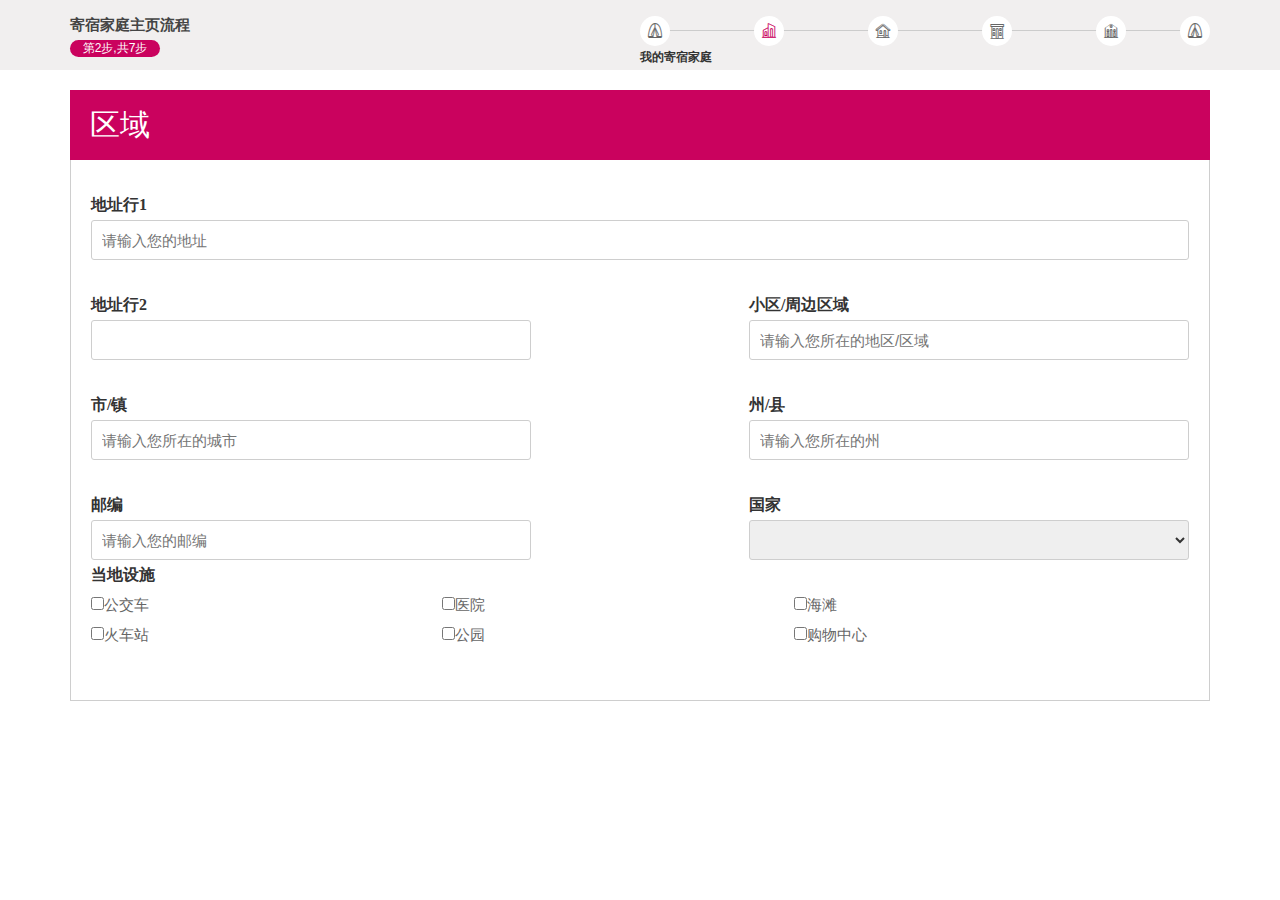
<file: area.html>
<!DOCTYPE html>
<html lang="en-us">
<head>
    <meta http-equiv="X-UA-Compatible" content="IE=Edge">
    <meta charset="UTF-8">
    <meta name="viewport" content="width=device-width, initial-scale=1.0">
    <meta name="description" content="">
    <meta name="author" content="Hasan Alibegic">
    <meta http-equiv="X-UA-Compatible" content="IE=EmulateIE7" />
    <link rel="shortcut icon" href="http://www.edutransfer.com.cn/assets/img/logo_ico.png">
    <title>EduTransfer/寄宿之家（我的寄宿家庭2）</title>
    <link rel="stylesheet" href="./assets/css/bootstrap.min.css">
    <link rel="stylesheet" href="./assets/css/homestay.css">
    <link rel="stylesheet" href="./assets/css/area.css">
    <script src="./assets/js/jquery.min.js"></script>
    <script src="./assets/js/bootstrap.min.js"></script>
</head>
<body>
  <div class="viewport">
    <div class="header">
      <div class="container">
        <div class="hd_l">
          <h4>寄宿家庭主页流程</h4>
          <p class="flow">第2步,共7步</p>
        </div>
        <ul class="icon_lists">
          <li class="li1 ">
            <a><i class="icon iconfont">&#xe687;</i></a>
            <strong>我的寄宿家庭</strong>
          </li>
          <li class="li2 active">
            <a><i class="icon iconfont">&#xe6e0;</i></a>
          </li>
          <li class="li3">
            <a><i class="icon iconfont">&#xe6df;</i></a>
          </li>
          <li class="li4">
            <a><i class="icon iconfont">&#xe6e1;</i></a>
          </li>
          <li class="li5">
            <a><i class="icon iconfont">&#xe6e2;</i></a>
          </li>
          <li class="li6">
            <a><i class="icon iconfont">&#xe687;</i></a>
          </li>
        </ul>
      </div>
    </div>
    <div class="container">
      <p class="hom_tit">区域</p>
      <div class="home_cont">
        <div class="address_put">
          <b class="lock">地址行1</b>
          <input type="text" placeholder="请输入您的地址"/>
        </div>
        <div class="row">
          <div class="col-lg-5 address_put">
            <b>地址行2</b>
            <input type="text"/>
          </div>
          <div class="col-lg-2"></div>
          <div class="col-lg-5 address_put">
            <b>小区/周边区域</b>
            <input type="text" placeholder="请输入您所在的地区/区域" />
          </div>
        </div><!--row-->
        <div class="row">
          <div class="col-lg-5 address_put">
            <b>市/镇</b>
            <input type="text" placeholder="请输入您所在的城市"/>
          </div>
          <div class="col-lg-2"></div>
          <div class="col-lg-5 address_put">
            <b>州/县</b>
            <input type="text" placeholder="请输入您所在的州"/>
          </div>
        </div><!--row-->
        <div class="row">
          <div class="col-lg-5 address_put">
            <b>邮编</b>
            <input type="text" placeholder="请输入您的邮编"/>
          </div>
          <div class="col-lg-2"></div>
          <div class="col-lg-5 address_put">
            <b>国家</b>
            <select name="homeStyle_inps" id="homeStyle_inps" class="homeStyle_inps">
            <option value="请选择"></option>
            </select>
          </div>
        </div><!--row-->
        <div class="facility">
          <b>当地设施</b>
          <ul class="facility_ul clearfix">
            <li>
              <input type="checkbox"/>公交车
            </li>
            <li>
              <input type="checkbox"/>医院
            </li>
            <li>
              <input type="checkbox"/>海滩
            </li>
            <li>
              <input type="checkbox"/>火车站
            </li>
            <li>
              <input type="checkbox"/>公园
            </li>
            <li>
              <input type="checkbox"/>购物中心
            </li>
          </ul>
        </div>
      </div><!-- home_cont -->
    </div>
  </div>
</body>
</html>
</file>
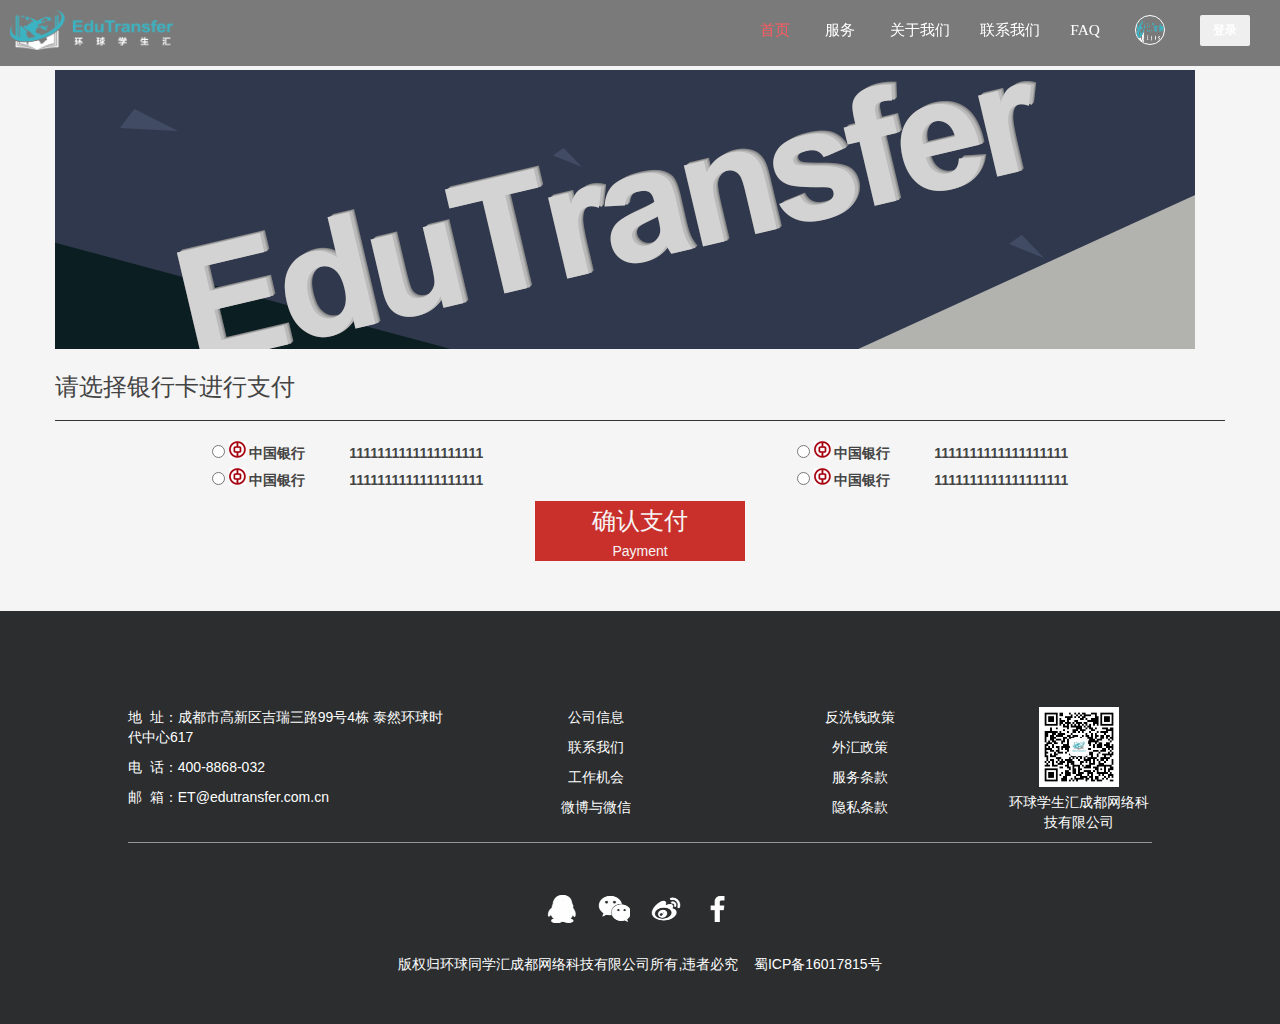
<file: bank_pay.html>
<!doctype html>
<html>
<head>
<meta charset="utf-8">
	<link rel="shortcut icon" href="http://www.edutransfer.com.cn/assets/img/logo_ico.png">
	<title>银行卡支付</title>
	<link rel="stylesheet" href="assets/css/bootstrap.min.css">
    <link rel="stylesheet" href="assets/css/common.css">
  	<link rel="stylesheet" href="assets/css/animate.min.css">
  	<link rel="stylesheet" href="assets/css/font-awesome.min.css">
  	<link rel="stylesheet" href="assets/css/select2.min.css">
  	<link rel="stylesheet" type="text/css" href="assets/css/footer.css">
	<link rel="stylesheet" type="text/css" href="assets/css/job.css">
    <link rel="stylesheet" type="text/css" href="assets/css/pay_info.css">
    <link rel="stylesheet" type="text/css" href="assets/css/bankpay.css">
<style>
</style>
</head>

<body>
<div id="navbar-top">
		<nav class="navbar navbar-default navbar-static affix-top" role="navigation">
    		<a class="logo fl" href="http://edutransfer.com.cn/index.jsp#home">
      			<img src="assets/img/logo.png">
    			<!--   <span>EduTransfer</span> -->
    		</a>
    		<div class="navbar-header">
      			<button type="button" class="navbar-toggle" data-toggle="collapse" data-target=".navbar-collapse">
        			<span class="sr-only">Toggle navigation</span>
        			<span class="icon-bar"></span>
        			<span class="icon-bar"></span>
        			<span class="icon-bar"></span>
      			</button>
    		</div>
<div class="collapse navbar-collapse">
  				<ul class="nav navbar-nav navbar-right">
    				<li class="active">
      					<a href="http://edutransfer.com.cn/index.jsp#home" style="font-family:&#39;Microsoft YaHei&#39;;font-weight:normal;font-size: 1.1em">首页</a>
    				</li>
   					<li class="dropmenu">
      			<a href="http://edutransfer.com.cn/index.jsp#services" style="font-family:&#39;Microsoft YaHei&#39;;font-weight:normal;font-size: 1.1em">服务</a>
      			<div class="dropitem-land">
      			<!-- 登陆后我的服务 -->
        			<a href="">
          				<div>我的服务</div>
        			</a>
      			</div>
      			<!-- 未登录时服务菜单栏 -->
      			<div class="dropitem">
        			<a href="./abroad_serve.html">
          				<div>留学汇</div>
        			</a>
        			<a href="./school_consult.html">
          				<div>学校咨询</div>
        			</a>
        			<a href="./help_serve.html">
          				<div>援助中心</div>
        			</a>
        			<a href="./one_to_one.html">
          				<div>寄宿家庭</div>
        			</a>
        			<a href="./globe_life.html">
          				<div>环球生活式服务</div>
        			</a>
        			<a href="./home_to_school.html">
          				<div>EduCare</div>
        			</a>
      			</div>
    			</li>
    		<li>
      			<a href="http://edutransfer.com.cn/index.jsp#clients" style="font-family: &#39;Microsoft YaHei&#39;;font-weight:normal;font-size: 1.1em">关于我们</a>
    		</li>
    		<li>
      			<a href="http://edutransfer.com.cn/index.jsp#contact" style="font-family: &#39;Microsoft YaHei&#39;;font-weight:normal;font-size: 1.1em">联系我们</a>
    		</li>
    		<li>
      			<a href="http://edutransfer.com.cn/index.jsp#footer" style="font-family: &#39;Microsoft YaHei&#39;;font-weight:normal;font-size: 1.1em">FAQ</a>
    		</li>
    		<li>
      			<div class="dropmenu user-dropmenu">
        			<!-- 登录后显示头像及下拉菜单 -->
       			 	<div class="land-user">
          				<img src="./assets/img/logo.png" class="user-photo">
        			</div>
        			<div class="dropitem-land">
          				<a href="">
            				<div>
             				 	个人资料
            				</div>
         				 </a>
          				<a href="">
            				<div>
             					学生信息
            				</div>
          				</a>
          				<a href="">
            				<div>
              					学费支付
            				</div>
          				</a>
          				<a href="">
            				<div>
              					开通服务
            				</div>
          				</a>
          				<a href="">
            				<div>
              					支付记录
            				</div>
          				</a>
          				<a href="">
            				<div>
              					退出
            				</div>
          				</a>
        			</div>

      			</div>
    		</li>  
    		<li>
      			<button class="btn login_btn" id="landBtn" style="margin-top: 10px">登录</button>
    		</li>
  				</ul>
    		</div>
	</nav>
</div>
<div class="flow">
	<div class="flow_center bankphoto">
	</div>
</div>

<div class="myself_news01 myself_padding01">
	  <h3>请选择银行卡进行支付</h3>
      <div class="line01"></div>
    <form>
      <label class="col-mx-6 col-sm-6">
      <input type="radio" name="card">
      <span class="cardinfo">
        <i class="bankicon"></i>
        <span class="bank">中国银行</span>
        <span class="cardnum">1111111111111111111</span>
      </span>    
    </label>
        <label class="col-mx-6 col-sm-6">
      <input type="radio" name="card">
      <span class="cardinfo">
        <i class="bankicon"></i>
        <span class="bank">中国银行</span>
        <span class="cardnum">1111111111111111111</span>
      </span>    
    </label>
        <label class="col-mx-6 col-sm-6">
      <input type="radio" name="card">
      <span class="cardinfo">
        <i class="bankicon"></i>
        <span class="bank">中国银行</span>
        <span class="cardnum">1111111111111111111</span>
      </span>    
    </label>
        <label class="col-mx-6 col-sm-6">
      <input type="radio" name="card">
      <span class="cardinfo">
        <i class="bankicon"></i>
        <span class="bank">中国银行</span>
        <span class="cardnum">1111111111111111111</span>
      </span>    
    </label>
    </form>
    
   	
</div>
<a href="#">
    <div class="order_box01" >
        <p class="order01">确认支付</p>
        <p class="order_sub01">Payment</p>
    </div>		
</a>
<footer>
		<div class="container">
			<div class="row">
				<div class="col-xs-4 col-sm-4 col-md-4 col-lg-4">
					<p>地&nbsp;&nbsp;址：<a href="">成都市高新区吉瑞三路99号4栋 泰然环球时代中心617</a></p>
        			<p>电&nbsp;&nbsp;话：<a>400-8868-032</a></p>
        			<p>邮&nbsp;&nbsp;箱：<a>ET@edutransfer.com.cn</a></p>
				</div>	
				<div class="col-xs-3 col-sm-3 col-md-3 col-lg-3">
          <p><a href="./companyinfo.html">公司信息</a></p>
          <p><a href="../EduTransfer_环球学生汇.html#contact">联系我们</a></p>
          <p><a href="./job.html">工作机会</a></p>
          <p><a href="">微博与微信</a></p>
        </div>
        <div class="col-xs-3 col-sm-3 col-md-3 col-lg-3">
          <p><a href="./money_policy.html">反洗钱政策</a></p>
          <p><a href="./forex_policy.html">外汇政策</a></p>
          <p><a href="./serve_clause.html">服务条款</a></p>
          <p><a href="./privacy_policy.html">隐私条款</a></p>
        </div>
				<div class="col-xs-2 col-sm-2 col-md-2 col-lg-2">
					<img src="./assets/img/erweima.jpg">
          <p>
            <a href="">环球学生汇成都网络科技有限公司</a>
          </p>
				</div>				
			</div>
			<div class="nav row col-xs-12 col-sm-12 col-md-12 col-lg-12">
				<ul class="clearfix focus">
					<li>
						<a class="qq" href="">
							<i class="qq"></i>
						</a>
					</li>
					<li>
						<a class="wechat" href="">
							<i class="wechat"></i>
						</a>
					</li>
					<li>
						<a  class="wechat" href="">
							<i  class="weibo"></i>
						</a>
					</li>
					<li>
						<a class="fb" href="">
							<i  class="fb"></i>
						</a>
					</li>
				</ul>
				<p>
					 版权归环球同学汇成都网络科技有限公司所有,违者必究   &nbsp;&nbsp; 蜀ICP备16017815号
				</p>
			</div>
		</div>
	</footer>
  <script src="./assets/js/jquery.min.js"></script>
  <script type="text/javascript" src="./assets/js/infodialog.js"></script>
  <script type="text/javascript">
    $(".order_box").click(function(){
      showInfodialog("提示信息","确认进行支付？")
    });
	$('.myself_news').hide();
	$('.order_box').hide();
  </script>
</body>
</html>
</file>
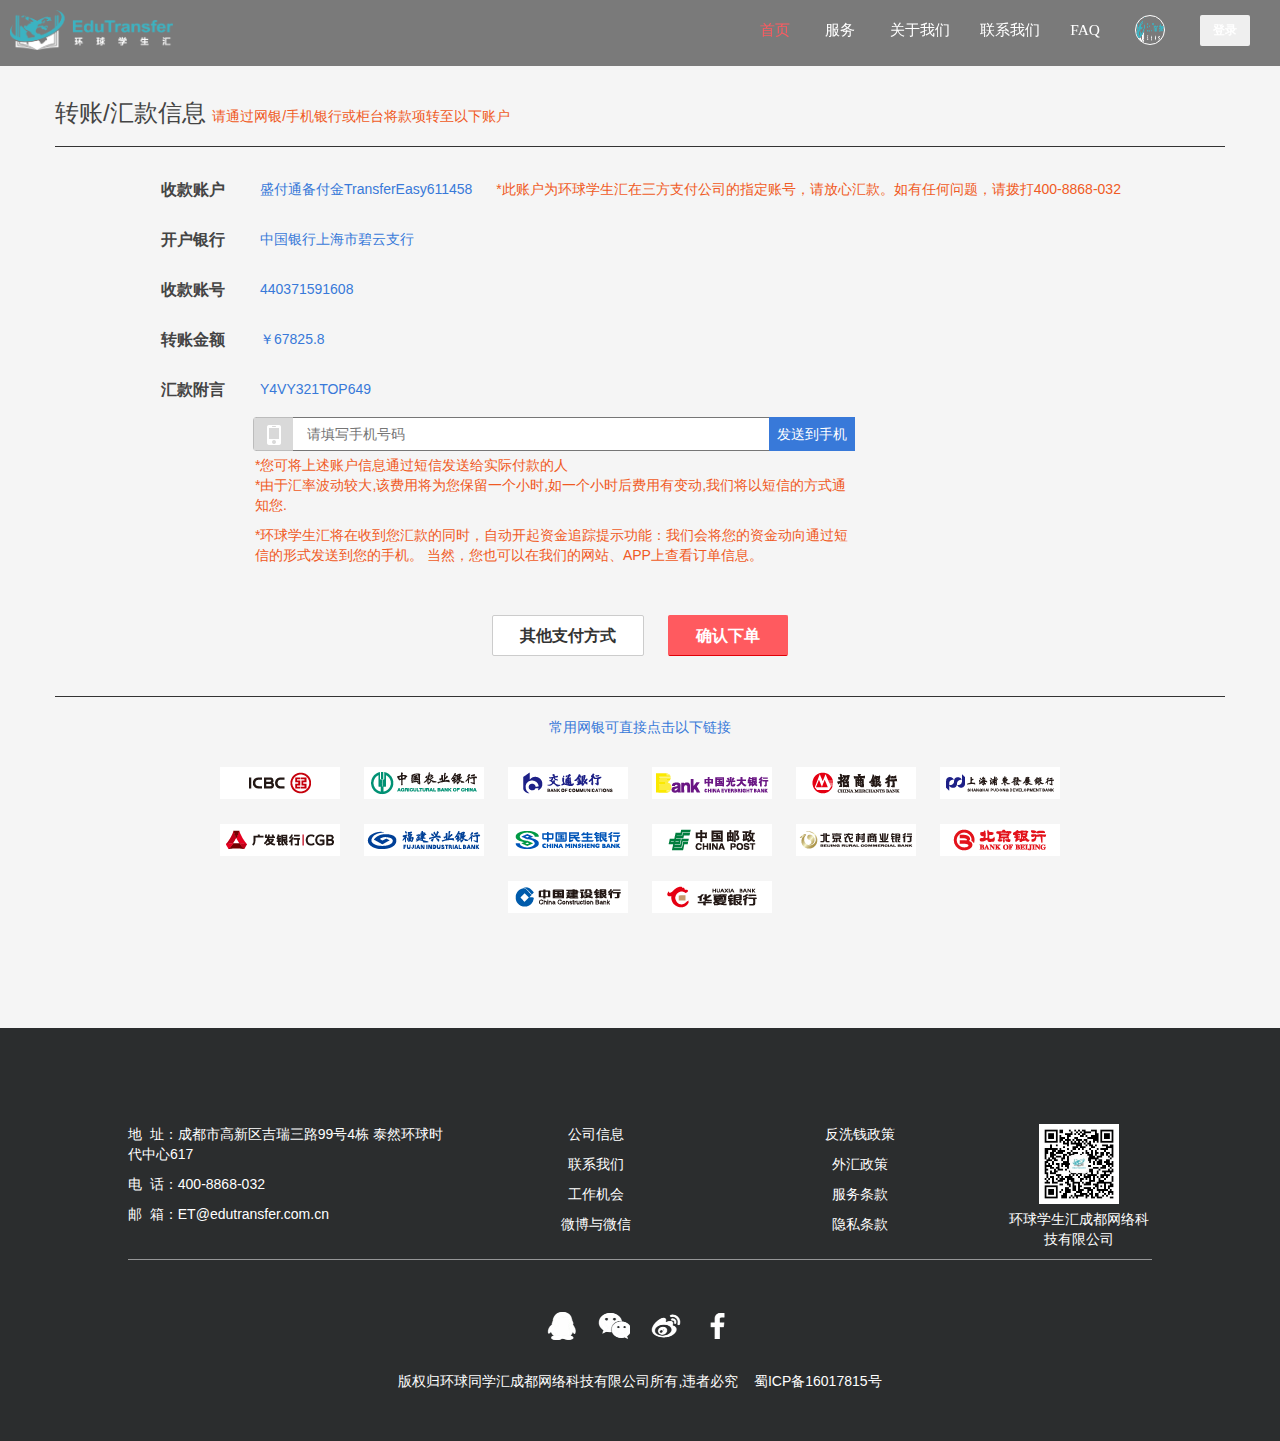
<file: bankpay_info.html>
<!doctype html>
<html>
<head>
<meta charset="utf-8">
	<link rel="shortcut icon" href="http://www.edutransfer.com.cn/assets/img/logo_ico.png">
	<title>银行卡支付信息</title>
	<link rel="stylesheet" href="assets/css/bootstrap.min.css">
    <link rel="stylesheet" href="assets/css/common.css">
  	<link rel="stylesheet" href="assets/css/animate.min.css">
  	<link rel="stylesheet" href="assets/css/font-awesome.min.css">
  	<link rel="stylesheet" href="assets/css/select2.min.css">
  	<link rel="stylesheet" type="text/css" href="assets/css/footer.css">
	  <link rel="stylesheet" type="text/css" href="assets/css/job.css">
    <link rel="stylesheet" href="assets/css/pay_info.css">
    <link rel="stylesheet" href="assets/css/bankpay.css">

</head>

<body>
<div id="navbar-top">
		<nav class="navbar navbar-default navbar-static affix-top" role="navigation">
    		<a class="logo fl" href="http://edutransfer.com.cn/index.jsp#home">
      			<img src="assets/img/logo.png">
    			<!--   <span>EduTransfer</span> -->
    		</a>
    		<div class="navbar-header">
      			<button type="button" class="navbar-toggle" data-toggle="collapse" data-target=".navbar-collapse">
        			<span class="sr-only">Toggle navigation</span>
        			<span class="icon-bar"></span>
        			<span class="icon-bar"></span>
        			<span class="icon-bar"></span>
      			</button>
    		</div>
<div class="collapse navbar-collapse">
  				<ul class="nav navbar-nav navbar-right">
    				<li class="active">
      					<a href="http://edutransfer.com.cn/index.jsp#home" style="font-family:&#39;Microsoft YaHei&#39;;font-weight:normal;font-size: 1.1em">首页</a>
    				</li>
   					<li class="dropmenu">
      			<a href="http://edutransfer.com.cn/index.jsp#services" style="font-family:&#39;Microsoft YaHei&#39;;font-weight:normal;font-size: 1.1em">服务</a>
      			<div class="dropitem-land">
      			<!-- 登陆后我的服务 -->
        			<a href="">
          				<div>我的服务</div>
        			</a>
      			</div>
      			<!-- 未登录时服务菜单栏 -->
      			<div class="dropitem">
        			<a href="./abroad_serve.html">
          				<div>留学汇</div>
        			</a>
        			<a href="./school_consult.html">
          				<div>学校咨询</div>
        			</a>
        			<a href="./help_serve.html">
          				<div>援助中心</div>
        			</a>
        			<a href="./one_to_one.html">
          				<div>寄宿家庭</div>
        			</a>
        			<a href="./globe_life.html">
          				<div>环球生活式服务</div>
        			</a>
        			<a href="./home_to_school.html">
          				<div>EduCare</div>
        			</a>
      			</div>
    			</li>
    		<li>
      			<a href="http://edutransfer.com.cn/index.jsp#clients" style="font-family: &#39;Microsoft YaHei&#39;;font-weight:normal;font-size: 1.1em">关于我们</a>
    		</li>
    		<li>
      			<a href="http://edutransfer.com.cn/index.jsp#contact" style="font-family: &#39;Microsoft YaHei&#39;;font-weight:normal;font-size: 1.1em">联系我们</a>
    		</li>
    		<li>
      			<a href="http://edutransfer.com.cn/index.jsp#footer" style="font-family: &#39;Microsoft YaHei&#39;;font-weight:normal;font-size: 1.1em">FAQ</a>
    		</li>
    		<li>
      			<div class="dropmenu user-dropmenu">
        			<!-- 登录后显示头像及下拉菜单 -->
       			 	<div class="land-user">
          				<img src="./assets/img/logo.png" class="user-photo">
        			</div>
        			<div class="dropitem-land">
          				<a href="">
            				<div>
             				 	个人资料
            				</div>
         				 </a>
          				<a href="">
            				<div>
             					学生信息
            				</div>
          				</a>
          				<a href="">
            				<div>
              					学费支付
            				</div>
          				</a>
          				<a href="">
            				<div>
              					开通服务
            				</div>
          				</a>
          				<a href="">
            				<div>
              					支付记录
            				</div>
          				</a>
          				<a href="">
            				<div>
              					退出
            				</div>
          				</a>
        			</div>

      			</div>
    		</li>  
    		<li>
      			<button class="btn login_btn" id="landBtn" style="margin-top: 10px">登录</button>
    		</li>
  				</ul>
    		</div>
	</nav>
</div>
<div class="myself_news myself_padding01">
	<h3>转账/汇款信息 <span class="ps">请通过网银/手机银行或柜台将款项转至以下账户</span></h3>
    <div class="line01"></div>
  <form class="form-horizontal" role="form">
   <div class="form-group ">
      <label  class="col-sm-2 control-label theme">收款账户</label>
      <div class="info " >
		  盛付通备付金TransferEasy611458
      <span class="ps ps_safe">*此账户为环球学生汇在三方支付公司的指定账号，请放心汇款。如有任何问题，请拨打400-8868-032</span> 
      </div>
   </div>
   <div class="form-group ">
      <label  class="col-sm-2 control-label theme">开户银行</label>
      <div class="info " >
		  中国银行上海市碧云支行
	  </div>
   </div>
   <div class="form-group ">
      <label  class="col-sm-2 control-label theme">收款账号</label>
      <div class="info " >
		  440371591608
      </div>
   </div>
   <div class="form-group ">
      <label  class="col-sm-2 control-label theme">转账金额</label>
      <div class="info " >
      ￥67825.8
      </div>
   </div>
   <div class="form-group ">
      <label  class="col-sm-2 control-label theme">汇款附言</label>
      <div class="info " >
		  Y4VY321TOP649
      </div>
   </div>
   <!--<div class="form-group ">-->
      <!--<label  class="col-sm-2 control-label theme">有效期至</label>-->
      <!--<div class="info " >-->
        <!--2016-10-17（过期请重新查看金额）-->
      <!--</div>-->
   <!--</div>-->
   <div class="numwrap">
     <i></i>
     <input type="text" placeholder="请填写手机号码" id="num">
     <button class='pbtn'>发送到手机</button>
     <span class="ps">*您可将上述账户信息通过短信发送给实际付款的人</span>
     <p>
        <span class="ps">*由于汇率波动较大,该费用将为您保留一个小时,如一个小时后费用有变动,我们将以短信的方式通知您.</span> 
     </p>
     <span class="ps ">*环球学生汇将在收到您汇款的同时，自动开起资金追踪提示功能：我们会将您的资金动向通过短信的形式发送到您的手机。 当然，您也可以在我们的网站、APP上查看订单信息。</span>

   </div>
   <button class="btn btn-lg otherpay">其他支付方式</button>
   <button type="submit" class="btn btn-lg">确认下单</button>
   
  </form>
</div>
<div class="frilink">
  常用网银可直接点击以下链接
  <div class="linkwrap">
    <a class="link" href=" https://mybank.icbc.com.cn/icbc/perbank/index.jsp" id="icbc"></a>
    <a class= "link" href=" http://www.abchina.com/cn/wydl/grwydl/" id="wydl"></a>
    <a class= "link" href=" https://pbank.95559.com.cn/personbank/logon.jsp" id="pbank"></a>
    <a class= "link" href=" http://www.cebbank.com/" id="ceb"></a>
    <a class= "link" href=" http://www.cmbchina.com/" id="cmb"></a>
    <a class= "link" href=" https://ebank.spdb.com.cn/per/gb/otplogin.jsp" id="spdb"></a>
    <a class= "link" href=" https://ebanks.cgbchina.com.cn/perbank/" id="cgb"></a>
    <a class= "link" href=" https://personalbank.cib.com.cn/pers/main/login.do" id="cib"></a>
    <a class= "link" href=" https://per.cmbc.com.cn/pweb/static/login.html" id="pweb"></a>
    <a class= "link" href=" https://pbank.psbc.com/pweb/prelogin.do?_locale=zh_CN&BankId=9999" id="cnb"></a>
    <a class= "link" href=" https://ibs.bjrcb.com/per/prelogin.do?_locale=zh_CN" id="ibs"></a>
    <a class= "link" href=" https://ebank.bankofbeijing.com.cn/bccbpb/accountLogon.jsp?language=zh_CN" id="bcc"></a>
    <a class= "link" href=" https://ibsbjstar.ccb.com.cn/app/V5/CN/STY1/login.jsp" id="jh"></a>
    <a class= "link" href=" http://www.hxb.com.cn/home/cn/" id="hxb"></a>
  </div>
    
</div>
<footer>
		<div class="container">
			<div class="row">
				<div class="col-xs-4 col-sm-4 col-md-4 col-lg-4">
					<p>地&nbsp;&nbsp;址：<a href="">成都市高新区吉瑞三路99号4栋 泰然环球时代中心617</a></p>
        			<p>电&nbsp;&nbsp;话：<a>400-8868-032</a></p>
        			<p>邮&nbsp;&nbsp;箱：<a>ET@edutransfer.com.cn</a></p>
				</div>	
				<div class="col-xs-3 col-sm-3 col-md-3 col-lg-3">
          <p><a href="./companyinfo.html">公司信息</a></p>
          <p><a href="../EduTransfer_环球学生汇.html#contact">联系我们</a></p>
          <p><a href="./job.html">工作机会</a></p>
          <p><a href="">微博与微信</a></p>
        </div>
        <div class="col-xs-3 col-sm-3 col-md-3 col-lg-3">
          <p><a href="./money_policy.html">反洗钱政策</a></p>
          <p><a href="./forex_policy.html">外汇政策</a></p>
          <p><a href="./serve_clause.html">服务条款</a></p>
          <p><a href="./privacy_policy.html">隐私条款</a></p>
        </div>
				<div class="col-xs-2 col-sm-2 col-md-2 col-lg-2">
					<img src="./assets/img/erweima.jpg">
          <p>
            <a href="">环球学生汇成都网络科技有限公司</a>
          </p>
				</div>				
			</div>
			<div class="nav row col-xs-12 col-sm-12 col-md-12 col-lg-12">
				<ul class="clearfix focus">
					<li>
						<a class="qq" href="">
							<i class="qq"></i>
						</a>
					</li>
					<li>
						<a class="wechat" href="">
							<i class="wechat"></i>
						</a>
					</li>
					<li>
						<a  class="wechat" href="">
							<i  class="weibo"></i>
						</a>
					</li>
					<li>
						<a class="fb" href="">
							<i  class="fb"></i>
						</a>
					</li>
				</ul>
				<p>
					 版权归环球同学汇成都网络科技有限公司所有,违者必究   &nbsp;&nbsp; 蜀ICP备16017815号
				</p>
			</div>
		</div>
	</footer>
  <script src="./assets/js/jquery.min.js"></script>
  <script type="text/javascript" src="./assets/js/infodialog.js"></script>
  <script type="text/javascript" >
    $(".order_box").click(function(){
      showInfodialog('提示信息','您确认订单信息无误，继续支付？','./hq04.html');
    })
  </script>
</body>
</html>
</file>
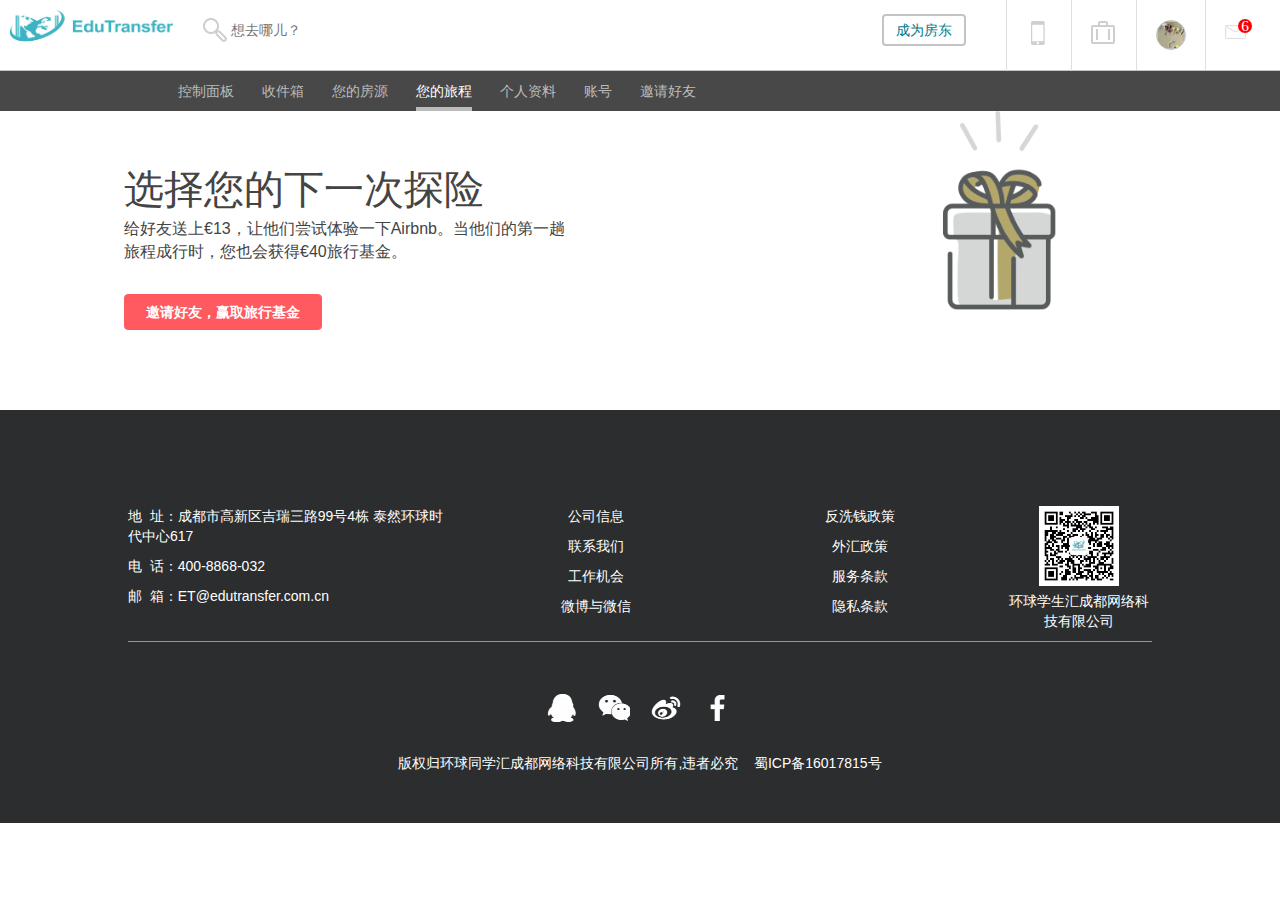
<file: current.html>
<!DOCTYPE html>
<html>
<head>
	<meta charset="utf-8">
	<link rel="shortcut icon" href="http://www.edutransfer.com.cn/assets/img/logo_ico.png">
	<title>您的旅程</title>
   <link rel="stylesheet" href="./assets/css/bootstrap.min.css">
    <link rel="stylesheet" href="./boostrap_datatime/bootstrap-datetimepicker.min.css">
    <link rel="stylesheet" href="./assets/css/common.css">
    <link rel="stylesheet" type="text/css" href="./assets/css/footer.css">
    <link rel="stylesheet" href="flexslider/flexslider.css">
    <link rel="stylesheet" type="text/css" href="./assets/css/homestay_top.css">
    <link rel="stylesheet" type="text/css" href="./assets/css/roomcommon.css">
    <link rel="stylesheet" type="text/css" href="./assets/css/current.css">
    <script src="./assets/js/jquery.min.js"></script>
    <script src="./boostrap_datatime/bootstrap-datetimepicker.min.js"></script>
    <script src="./assets/js/bootstrap.min.js"></script>
    <script type="text/javascript" src='./assets/js/newsinfo.js'></script>
</head>
<body>

	<div id="navbar-top">
    	<nav class="navbar navbar-default navbar-static affix-top" role="navigation">
        	<a class="logo fl" href="http://edutransfer.com.cn/index.jsp#home">
            	<img src="./assets/img/logo.png">
        	</a>
        	<div class="navbar-header">
            	<button type="button" class="navbar-toggle" data-toggle="collapse" data-target=".navbar-collapse">
              	<span class="sr-only">Toggle navigation</span>
              	<span class="icon-bar"></span>
              	<span class="icon-bar"></span>
              	<span class="icon-bar"></span>
            	</button>
        	</div>
        	<div class="collapse navbar-collapse">
          		<ul class="nav navbar-nav navbar-right longin-out">
            		<li >
              			<a>首页</a>
            		</li>
            		<li >
              			<a>帮助</a>
            		</li>
            		<li>
            			<div class="dropmenu user-dropmenu">
              				<button class="btn login_btn" id="loginBtn" style="margin-top: 10px">注册</button>
            			</div>
            		</li>  
            		<li>
             			<button class="btn login_btn" id="landBtn" style="margin-top: 10px">登录</button>
            		</li>
          		</ul>
          		<ul class="fr longin-show navbar-nav">
            		<li>
              			<a href="" class="icon-btn">
                			<i class="icon phone-icon"></i>
                			<span class="hidden">手机端</span>
              			</a>
            		</li>
            		<li>
              			<a href="" class="icon-btn">
                			<i class="icon trips-icon"></i>
                			<span class="hidden">旅程</span>
              			</a>
            		</li>
            		<li>
              <div class="dropmenu user-dropmenu land">
              <!-- 登录后显示头像及下拉菜单 -->
                <div class="land-user">
                  <img class="user-photo">
                </div>
                <div class="dropitem-land">
                <a>
                  <div>
                    用户名
                  </div>
                </a>
                <a >
                  <div>
                    编辑个人资料
                  </div>
                </a>
                <a href="">
                  <div>
                    邀请好友
                  </div>
                </a>
                <a href="">
                  <div>
                    账号设置
                  </div>
                </a>
                <a href="">
                  <div>
                     商务差旅
                  </div>
                </a>
                <a href="">
                  <div>
                    我的指南
                  </div>
                 </a>
                <a href="">
                  <div>
                    退出
                  </div>
                </a>
                </div>
              </div>
            		</li> 
          		</ul>
          		<div>
            		<a href="./home.html">
              			<span class="hoster">成为房东</span>
            		</a>
          		</div>
          		<div class="search-bar">
            		<i class="search-icon"></i>
            		<form>
              			<input type="text" name="location" placeholder="想去哪儿？">
            		</form>
          		</div>
        	</div>
    	</nav>
    	<div class="subnav">
			<div class="page-container">
				<ul class="subnav-list clearfix">
					<li>
						<a href="" class="subnav-item" >控制面板</a>
					</li>
					<li>
						<a href="" class="subnav-item" >收件箱</a>
					</li>
					<li>
						<a href="" class="subnav-item" >您的房源</a>
					</li>
					<li>
						<a href="" class="subnav-item" aria-selected='true'>您的旅程</a>
					</li>
					<li>
						<a href="" class="subnav-item">个人资料</a>
					</li>
					<li>
						<a href="" class="subnav-item">账号</a>
					</li>
					<li>
						<a href="" class="subnav-item">邀请好友</a>
					</li>
				</ul>
			</div>
		</div>
	</div>

	<div class="content">
    <div class="title">
      选择您的下一次探险
    </div>
    <div class="cont">
      给好友送上€13，让他们尝试体验一下Airbnb。当他们的第一趟旅程成行时，您也会获得€40旅行基金。
    </div>
    <div>
      <a class="btn btn-r space-top-5">邀请好友，赢取旅行基金</a>
    </div>
    <div class="pin">
      
    </div>
	</div>
	<footer>
    	<div class="container">
      		<div class="row">
        		<div class="col-xs-4 col-sm-4 col-md-4 col-lg-4">
          			<p>地&nbsp;&nbsp;址：<a href="">成都市高新区吉瑞三路99号4栋 泰然环球时代中心617</a></p>
              		<p>电&nbsp;&nbsp;话：<a>400-8868-032</a></p>
              		<p>邮&nbsp;&nbsp;箱：<a>ET@edutransfer.com.cn</a></p>
        		</div>  
        		<div class="col-xs-3 col-sm-3 col-md-3 col-lg-3">
          			<p><a href="./companyinfo.html">公司信息</a></p>
          			<p><a href="./EduTransfer_环球学生汇.html#contact">联系我们</a></p>
          			<p><a href="./job.html">工作机会</a></p>
          			<p><a href="">微博与微信</a></p>
        		</div>
        		<div class="col-xs-3 col-sm-3 col-md-3 col-lg-3">
          			<p><a href="./money_policy.html">反洗钱政策</a></p>
          			<p><a href="./forex_policy.html">外汇政策</a></p>
          			<p><a href="./serve_clause.html">服务条款</a></p>
          			<p><a href="./privacy_policy.html">隐私条款</a></p>
        		</div>
        		<div class="col-xs-2 col-sm-2 col-md-2 col-lg-2">
          			<img src="./assets/img/erweima.jpg">
          			<p>
            			<a href="">环球学生汇成都网络科技有限公司</a>
          			</p>
        		</div>        
      		</div>
      		<div class="nav row col-xs-12 col-sm-12 col-md-12 col-lg-12">
        		<ul class="clearfix focus">
          			<li>
            			<a class="qq" href="">
              				<i class="qq"></i>
            			</a>
          			</li>
          			<li>
            			<a class="wechat"href="">
              				<i class="wechat"></i>
            			</a>
          			</li>
          			<li>
            			<a  class="wechat" href="">
              				<i  class="weibo"></i>
            			</a>
          			</li>
          			<li>
            			<a class="fb" href="">
              				<i  class="fb"></i>
            			</a>
          			</li>
        		</ul>
        		<p>
           			版权归环球同学汇成都网络科技有限公司所有,违者必究   &nbsp;&nbsp; 蜀ICP备16017815号
        		</p>
      		</div>
    	</div>
	</footer>
</body>
</html>
</file>
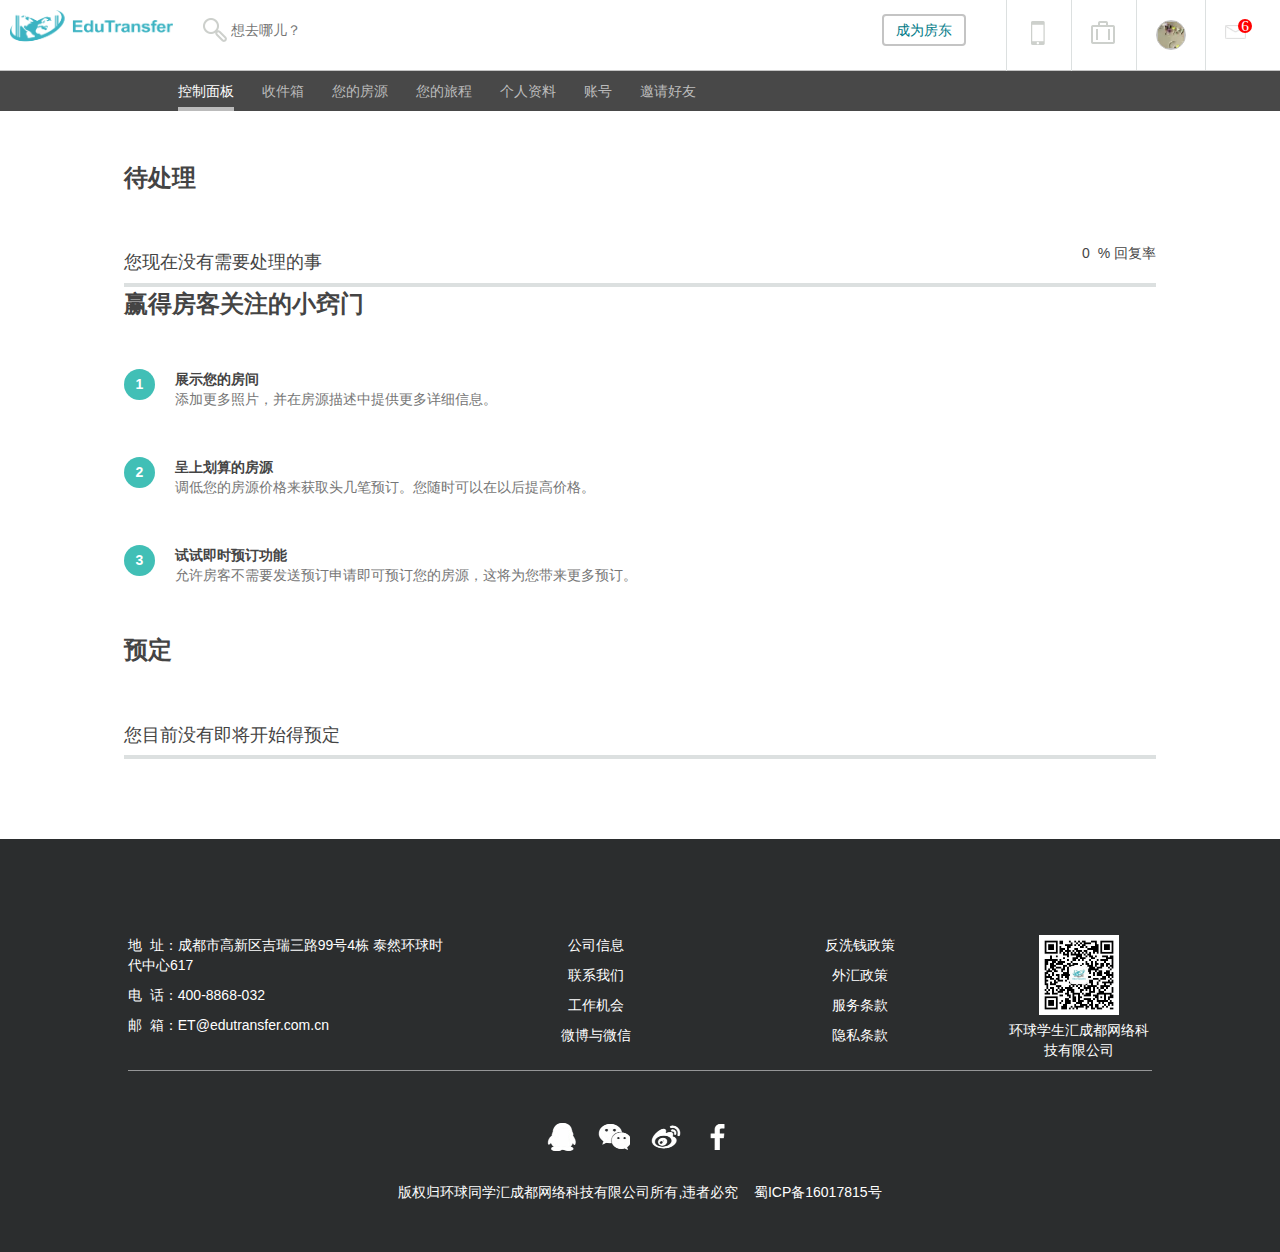
<file: dashboard.html>
<!DOCTYPE html>
<html>
<head>
	<meta charset="utf-8">
	<link rel="shortcut icon" href="http://www.edutransfer.com.cn/assets/img/logo_ico.png">
	<title>控制面板</title>
   <link rel="stylesheet" href="./assets/css/bootstrap.min.css">
    <link rel="stylesheet" href="./boostrap_datatime/bootstrap-datetimepicker.min.css">
    <link rel="stylesheet" href="./assets/css/common.css">
    <link rel="stylesheet" type="text/css" href="./assets/css/footer.css">
    <link rel="stylesheet" href="flexslider/flexslider.css">
    <link rel="stylesheet" type="text/css" href="./assets/css/homestay_top.css">
    <link rel="stylesheet" type="text/css" href="./assets/css/roomcommon.css">
    <link rel="stylesheet" type="text/css" href="./assets/css/dashboard.css">
    <script src="./assets/js/jquery.min.js"></script>
    <script src="./boostrap_datatime/bootstrap-datetimepicker.min.js"></script>
    <script src="./assets/js/bootstrap.min.js"></script>
    <script type="text/javascript" src='./assets/js/newsinfo.js'></script>
</head>
<body>

	<div id="navbar-top">
    	<nav class="navbar navbar-default navbar-static affix-top" role="navigation">
        	<a class="logo fl" href="http://edutransfer.com.cn/index.jsp#home">
            	<img src="./assets/img/logo.png">
        	</a>
        	<div class="navbar-header">
            	<button type="button" class="navbar-toggle" data-toggle="collapse" data-target=".navbar-collapse">
              	<span class="sr-only">Toggle navigation</span>
              	<span class="icon-bar"></span>
              	<span class="icon-bar"></span>
              	<span class="icon-bar"></span>
            	</button>
        	</div>
        	<div class="collapse navbar-collapse">
          		<ul class="nav navbar-nav navbar-right longin-out">
            		<li >
              			<a>首页</a>
            		</li>
            		<li >
              			<a>帮助</a>
            		</li>
            		<li>
            			<div class="dropmenu user-dropmenu">
              				<button class="btn login_btn" id="loginBtn" style="margin-top: 10px">注册</button>
            			</div>
            		</li>  
            		<li>
             			<button class="btn login_btn" id="landBtn" style="margin-top: 10px">登录</button>
            		</li>
          		</ul>
          		<ul class="fr longin-show navbar-nav">
            		<li>
              			<a href="" class="icon-btn">
                			<i class="icon phone-icon"></i>
                			<span class="hidden">手机端</span>
              			</a>
            		</li>
            		<li>
              			<a href="" class="icon-btn">
                			<i class="icon trips-icon"></i>
                			<span class="hidden">旅程</span>
              			</a>
            		</li>
            		<li>
              <div class="dropmenu user-dropmenu land">
              <!-- 登录后显示头像及下拉菜单 -->
                <div class="land-user">
                  <img class="user-photo">
                </div>
                <div class="dropitem-land">
                <a>
                  <div>
                    用户名
                  </div>
                </a>
                <a >
                  <div>
                    编辑个人资料
                  </div>
                </a>
                <a href="">
                  <div>
                    邀请好友
                  </div>
                </a>
                <a href="">
                  <div>
                    账号设置
                  </div>
                </a>
                <a href="">
                  <div>
                     商务差旅
                  </div>
                </a>
                <a href="">
                  <div>
                    我的指南
                  </div>
                 </a>
                <a href="">
                  <div>
                    退出
                  </div>
                </a>
                </div>
              </div>
            		</li> 
          		</ul>
          		<div>
            		<a href="./home.html">
              			<span class="hoster">成为房东</span>
            		</a>
          		</div>
          		<div class="search-bar">
            		<i class="search-icon"></i>
            		<form>
              			<input type="text" name="location" placeholder="想去哪儿？">
            		</form>
          		</div>
        	</div>
    	</nav>
    	<div class="subnav">
			<div class="page-container">
				<ul class="subnav-list clearfix">
					<li>
						<a href="" class="subnav-item" aria-selected='true'>控制面板</a>
					</li>
					<li>
						<a href="" class="subnav-item">收件箱</a>
					</li>
					<li>
						<a href="" class="subnav-item">您的房源</a>
					</li>
					<li>
						<a href="" class="subnav-item">您的旅程</a>
					</li>
					<li>
						<a href="" class="subnav-item">个人资料</a>
					</li>
					<li>
						<a href="" class="subnav-item">账号</a>
					</li>
					<li>
						<a href="" class="subnav-item">邀请好友</a>
					</li>
				</ul>
			</div>
		</div>
	</div>

	<div class="content">
		<div>
			<div>
				<div class="module-title space8 strong">待处理</div>
				<div class="clearfix">
					<h4 class="fl">您现在没有需要处理的事</h4>
					<div class="fr">
						<span>
							<span>0</span>
							<span>&nbsp%</span>
							回复率
						</span>
					</div>
				</div>
			</div>
			<div class="date-content">	
			</div>
		</div>
		<div>
			<div class="module-title space8 strong">赢得房客关注的小窍门</div>
      <div class="media space8">
        <div class="counter counter1 fl"></div>
        <div class="media-body">
          <div class="strong">展示您的房间</div>
          <div class="subtitle">添加更多照片，并在房源描述中提供更多详细信息。</div>
        </div>
      </div>
      <div class="media space8">
        <div class="counter counter2 fl"></div>
        <div class="media-body">
          <div class="strong">呈上划算的房源</div>
          <div class="subtitle">调低您的房源价格来获取头几笔预订。您随时可以在以后提高价格。</div>
        </div>
      </div>
      <div class="media space8">
        <div class="counter counter3 fl"></div>
        <div class="media-body">
          <div class="strong">试试即时预订功能</div>
          <div class="subtitle">允许房客不需要发送预订申请即可预订您的房源，这将为您带来更多预订。</div>
        </div>
      </div>
		</div>
    <div>
      <div>
        <div class="module-title space8 strong">预定</div>
        <div class="clearfix">
          <h4 class="fl">您目前没有即将开始得预定</h4>
        </div>
      </div>
      <div class="date-content">  
      </div>
    </div>
	</div>
	<footer>
    	<div class="container">
      		<div class="row">
        		<div class="col-xs-4 col-sm-4 col-md-4 col-lg-4">
          			<p>地&nbsp;&nbsp;址：<a href="">成都市高新区吉瑞三路99号4栋 泰然环球时代中心617</a></p>
              		<p>电&nbsp;&nbsp;话：<a>400-8868-032</a></p>
              		<p>邮&nbsp;&nbsp;箱：<a>ET@edutransfer.com.cn</a></p>
        		</div>  
        		<div class="col-xs-3 col-sm-3 col-md-3 col-lg-3">
          			<p><a href="./companyinfo.html">公司信息</a></p>
          			<p><a href="./EduTransfer_环球学生汇.html#contact">联系我们</a></p>
          			<p><a href="./job.html">工作机会</a></p>
          			<p><a href="">微博与微信</a></p>
        		</div>
        		<div class="col-xs-3 col-sm-3 col-md-3 col-lg-3">
          			<p><a href="./money_policy.html">反洗钱政策</a></p>
          			<p><a href="./forex_policy.html">外汇政策</a></p>
          			<p><a href="./serve_clause.html">服务条款</a></p>
          			<p><a href="./privacy_policy.html">隐私条款</a></p>
        		</div>
        		<div class="col-xs-2 col-sm-2 col-md-2 col-lg-2">
          			<img src="./assets/img/erweima.jpg">
          			<p>
            			<a href="">环球学生汇成都网络科技有限公司</a>
          			</p>
        		</div>        
      		</div>
      		<div class="nav row col-xs-12 col-sm-12 col-md-12 col-lg-12">
        		<ul class="clearfix focus">
          			<li>
            			<a class="qq" href="">
              				<i class="qq"></i>
            			</a>
          			</li>
          			<li>
            			<a class="wechat"href="">
              				<i class="wechat"></i>
            			</a>
          			</li>
          			<li>
            			<a  class="wechat" href="">
              				<i  class="weibo"></i>
            			</a>
          			</li>
          			<li>
            			<a class="fb" href="">
              				<i  class="fb"></i>
            			</a>
          			</li>
        		</ul>
        		<p>
           			版权归环球同学汇成都网络科技有限公司所有,违者必究   &nbsp;&nbsp; 蜀ICP备16017815号
        		</p>
      		</div>
    	</div>
	</footer>
</body>
</html>
</file>
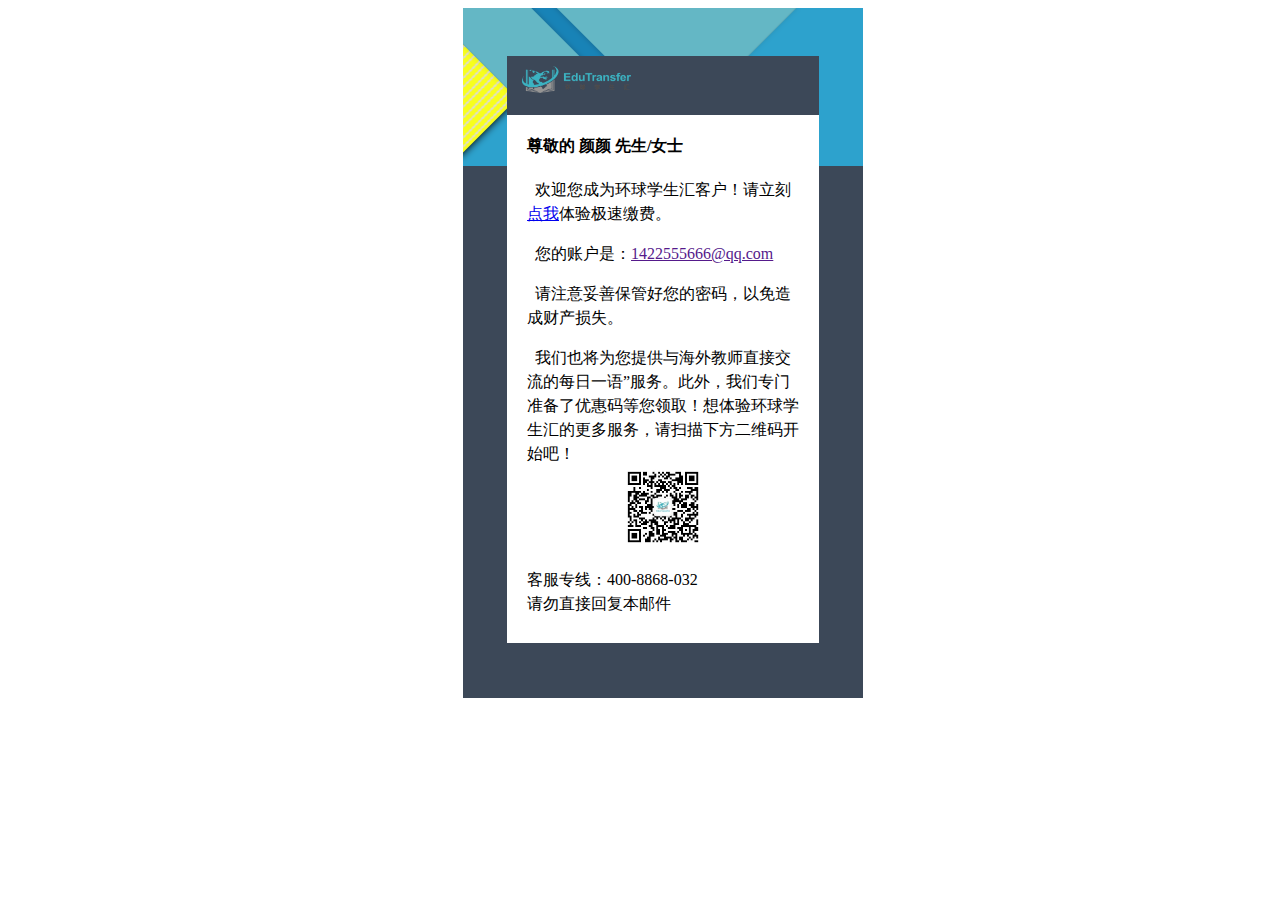
<file: emai.html>
<!doctype html>
<html>
<head>
<meta charset="utf-8">
<title>无标题文档</title>
<link rel="stylesheet" href="assets/css/email.css">
</head>
<body>
<div class="box">
	<div  class="header_box">
    	<div class="logo_box">
        	<img src="assets/img/logobk.png" alt="">
        </div>
        <div class="content_words">
            <h4>尊敬的 颜颜 先生/女士</h4>
            <p>&nbsp;&nbsp;欢迎您成为环球学生汇客户！请立刻<a href="http://www.edutransfer.com.cn/" target="_blank">点我</a>体验极速缴费。</p>
            <p>&nbsp;&nbsp;您的账户是：<a href="">1422555666@qq.com</a></p>
            <p>&nbsp;&nbsp;请注意妥善保管好您的密码，以免造成财产损失。</p>
            <p>&nbsp;&nbsp;我们也将为您提供与海外教师直接交流的每日一语”服务。此外，我们专门准备了优惠码等您领取！想体验环球学生汇的更多服务，请扫描下方二维码开始吧！</p>
            <img src="assets/img/erweima.jpg" alt="" class="code">
            <p>客服专线：400-8868-032	<br>请勿直接回复本邮件</p>
        </div>
    </div>
</div>
</body>
</html>
</file>
<file: assets/css/homestay.css>
html, body, div, span, applet, object, iframe, h1, h2, h3, h4, h5, h6, p, dd, dl, dt, li, ol, ul, input, select, button, textarea, img{
	padding: 0;
    margin: 0;
    border: none;
}
ul, ul li, ol li, li{
	list-style: none;
}
body{
	font-size: 12px;
    width: 100%;
    background: #fff;
    overflow-x: hidden;
    font-family: "Microsoft YaHei","SimSun","Arial";
}
/*字体引入*/
@font-face {font-family: "iconfont";
    src: url('iconfont/iconfont.eot?t=1468569445'); /* IE9*/
    src: url('iconfont/iconfont.eot?t=1468569445#iefix') format('embedded-opentype'), /* IE6-IE8 */
    url('iconfont/iconfont.woff?t=1468569445') format('woff'), /* chrome, firefox */
    url('iconfont/iconfont.ttf?t=1468569445') format('truetype'), /* chrome, firefox, opera, Safari, Android, iOS 4.2+*/
    url('iconfont/iconfont.svg?t=1468569445#iconfont') format('svg'); /* iOS 4.1- */
}
b{
    font: bold 16px/30px "Microsoft YaHei";
    color: #333;
}
input, button, select, textarea, a, img{
    outline: none;

}
.header{
	width: 100%;
    height: 70px;
    background: #F1EFEF;
    margin-bottom: 20px;
}
.hd_l{
	float: left;
    width: 30%;
    text-align: left;
}
.icon_lists{
	position: relative;
    float: right;
    width: 50%;
    border-top: 1px solid #ccc;
    margin-top: 30px;
}
.hd_l>h4{
	color: #444;
    font: bold 15px/30px "sans-serif";
    padding-top: 10px;
}
.flow{
	display: block;
    width: 90px;
    text-align: center;
    color: #fff;
    background-color: #CA025E;
    -webkit-border-radius: 10px;
    -moz-border-radius: 10px;
    border-radius: 10px;
}
.icon_lists>li{
	float: left;
    position: absolute;
    top: -15px;
}
.icon_lists>li>a{
	display: inline-block;
    width: 30px;
    height: 30px;
    color: #666;
    background: #fff;
    line-height: 30px;
    text-align: center;
    -webkit-border-radius: 50%;
    -moz-border-radius: 50%;
    border-radius: 50%
}
.iconfont{
	font-family: "iconfont" !important;
    font-size: 16px;
    font-style: normal;
    -webkit-font-smoothing: antialiased;
    -webkit-text-stroke-width: 0.2px;
    -moz-osx-font-smoothing: grayscale;
}
.icon_lists>li.li1{
	left:0;
}
.icon_lists>li.li2{
	left: 20%;
}
.icon_lists>li.li3{
	left:40%;
}
.icon_lists>li.li4{
	left:60%;
}
.icon_lists>li.li5{
	left:80%;
}
.icon_lists>li.li6{
	right:0;
}
.icon_lists>li>a:hover, .icon_lists>li.active>a{
	color: #CA025E;
}
.icon_lists>li>strong{
	display: block;
    line-height: 22px;
}
.hom_tit{
	background: #CA025E;
    font: normal 30px/70px "Microsoft YaHei";
    color: #fff;
    padding-left: 20px;
}
.home_cont{
	border: 1px solid #cecece;
    border-top: none;
    padding: 0 20px 50px;
}
.facility_ul>li{
    float: left;
    width: 32%;
    height: 30px;
    text-align: left;
    font: normal 15px/30px "Microsoft YaHei";
    color: #666;
}
</file>
<file: assets/css/area.css>
.address_put{
	padding-top: 30px;
}
.address_put>input, .address_put>select{
	width: 100%;
    height: 40px;
    font-size: 15px;
    padding-left: 10px;
    border: 1px solid #cecece;
    -webkit-border-radius: 3px;
    -moz-border-radius: 3px;
    border-radius: 3px;
}
</file>
<file: assets/css/common.css>
body {
    font-family: "Hiragino Sans GB","����ϸ��","STHeiti","΢���ź�","Microsoft YaHei",SimHei,"Helvetica Neue",Helvetica,Arial,sans-serif!important;
    color: #444;
    min-width: 800px;
}
h1,h2,h3,h4,h5,h6 {
    font-weight: 300
}

*,*:focus {
    outline: none!important
}

a {
    color: #2d2d2d
}

a:hover,a:focus,.navbar-nav li>a:hover {
    color: #01d0c0;
    text-decoration: none
}

.hiding {
    opacity: 0
}

.showing {
    opacity: 1
}
.btn {
    font-size: 12px;
    font-weight: bold;
    text-transform: uppercase;
    -webkit-border-radius: 2px;
    -moz-border-radius: 2px;
    border-radius: 2px;
    -webkit-transition: all .2s;
    -moz-transition: all .2s;
    -ms-transition: all .2s;
    transition: all .2s
}

.btn-blue {
    color: #fff;
    background-color: #0093cf
}

.btn-blue:hover,.btn-blue:focus {
    color: #fff;
    background-color: #2a3940
}

.btn-green {
    color: #fff;
    background-color: #71be3c
}

.btn-green:hover,.btn-green:focus {
    color: #fff;
    background-color: #2a3940
}

.btn-dark {
    color: #fff;
    background-color: #2a3940
}

.btn-dark:hover,.btn-dark:focus {
    color: #fff;
    background-color: #2a3940
}
/*顶部导航条*/
#navbar-top{
    position: fixed;
    top: 0px;
    left: 0px;
    width: 100%;
    z-index: 100;
    min-height: 51px;
}
.navbar-default{
    margin-bottom: 0;
    background-color: rgba(0,0,0,0.5);
    border-top: 0;
    -webkit-border-radius: 0;
    -moz-border-radius: 0;
    border: none;
    color: #fff;
    font-weight: 700;
    width: 100%;
}
.navbar-default .navbar-nav>.active>a,.navbar-default .navbar-nav>.active>a:hover,.navbar-default .navbar-nav>.active>a:focus {
    color: #fd5a60;
    background-color: transparent
}
 .navbar-default .navbar-nav>li>a:hover{
    color: #01d0c0;
}
.navbar-nav>li>a.news:hover{
    background-color: #dddddd;
}
.fl{
    float: left;
}
.fr {
    float: right
}
.logo{
    height: 40px;
    margin: 10px;
}
.logo>img{
    float: left;
    height: 100%;
}
.logo>span {
    float: left;
    margin: 10px 0 0 3px;
    font: bold 19px/20px "Helvetica";
    color: #666
}

.logo>span:hover {
    color: #666
}
.navbar-right{
    margin-right: 0px;
    margin-top: 5px;
}
.nav>li{
    position: relative;
    display: block;
}
.nav>li>button{
    margin: 10px 15px; 
}
.navbar-default .navbar-nav>li>a{
    font: normal 15px/20px "Microsoft YaHei";
    color: #fff;
    font-weight: 700;
}
.navbar-default .navbar-nav>.active>a, .navbar-default .navbar-nav>.active>a:hover, .navbar-default .navbar-nav>.active>a:focus{
    color: #fd5a60;
    background-color: transparent;
}
.dropitem, .dropitem-land{
    display: none;
    width: 240px;
    background-color: #fff;
    position: absolute;
    right: 0;
    top: 0px;
    margin-top: 50px;
    border: 1px solid #d3d3d3;
    border-radius: 6px;
}
.dropmenu:hover .dropitem{
    display: block;
}
.dropmenu.land:hover .dropitem-land{
    display: block;
}
.dropitem div, .dropitem-land div{
    padding: 19px 20px;
    border-bottom: 1px solid #dce0e0;
}
.dropitem div:hover,.dropitem-land div:hover{
    background-color: #d3d3d3;
}
.dropitem:before, .dropitem-land:before{
    content: "";
    display: inline-block;
    position: absolute;
    top: -10px;
    right: 14px;
    bottom: auto;
    border-left: 9px solid transparent;
    border-right: 9px solid transparent;
    border-bottom: 9px solid #d3d3d3;
    border-top: 0;
}
.dropitem:after, .dropitem-land:after{
    content: "";
    display: inline-block;
    position: absolute;
    top: -9px;
    right: 14px;
    bottom: auto;
    border-left: 9px solid transparent;
    border-right: 9px solid transparent;
    border-bottom: 9px solid #fff;
    border-top: 0;
}
.dropmenu .dropitem_phone{
    display: none;
}
.dropmenu{
    padding: 0 5px 11px;
}
.user-dropmenu .user-photo{
    width: 30px;
    height: 30px;
    border: 1px solid #fff;
    border-radius: 30px;
    margin: 10px 15px;
}
.navbar-nav>li>a.news{
    display: inline-block;
    background-color: #dddddd;
    margin: 20px 0;
    border-radius: 2px;
    background-image: url("../img/news.png");
    background-size: 21px 14px;
    padding: 5px 0;
    height: 14px;
    width: 21px;
}
.news-wrap{
    position: relative;
}
.news-wrap span{
    position: absolute;
    top: 19px;
    right: 10px;
    width: 20px;
    height: 20px;
    text-align: center;
    border-radius: 20px;
    background-color: red;
    color: #fff;
}
.news span{
    top: -6px;
    right: -6px;
    width: 14px;
    height: 14px;
    line-height: 14px;
    border-radius: 14px;
}
.page .content{
    padding: 60px 0;
}
#transfer .content{
    padding-top: 14px;
    padding-bottom: 14px;
}
.page .content.cover{
    padding: 200px 0;
}
.navbar-default .navbar-toggle{
    border-color: transparent;
}
.navbar-default .navbar-toggle:hover .icon-bar{
    background-color: #333;
}
i.qq, i.wechat, i.weibo, i.fb{
    display: inline-block;
    width: 32px;
    height: 32px;
}
i.qq{
    background-image: url("../img/qq.png");
}
i.qq:hover{
    background-image: url("../img/qq_active.png");
}
i.wechat{
    background-image: url("../img/wechat.png")
}
i.wechat:hover{
    background-image: url("../img/wechat_active.png")
}
i.weibo{
    background-image: url("../img/weibo.png");
}
i.weibo:hover{
    background-image: url("../img/weibo_active.png")
}
i.fb{
    background-image: url("../img/fb.png");
}
i.fb:hover{
    background-image: url("../img/fb_active.png")
}
.modal_bg {
    position: fixed;
    left: 0;
    top: 0;
    width: 100%;
    height: 100%;
    background: rgba(0,0,0,.5);
    z-index: 9;
}
.dialog {
    position: fixed;
    width: 460px;
    top: 59%;
    left: 50%;
    background: #fff;
    padding: 30px 20px;
    margin: -300px 0 0 -300px;
    -webkit-border-radius: 5px;
    -moz-border-radius: 5px;
    border-radius: 5px;
}
#login_modal{
    height: 540px;
}
#info_modal{
    top:60%;
    left:56%;
}

.dialog .dialog_content,.dialog .dialog_title{
    text-align: center;
}

.dialog .dialog_content{
    padding: 20px 10px;
}
.dialog_cont {
    z-index: 100;
}

#dialog_form p{
    width: 30%;
}

#dialog_form p input{
    width: 100%;
    height: 40px;
}
#info_modal form{
    width: 100%;
    margin: 0;
    padding:0;
    min-width: 400px;
    background-color: #fff;
}
.chart .start_btn{
    width: 55%;
}
.start_btn a{
    float:left;
}
.start_btn .teacher-enter{
    margin-left: 20px;
    text-transform: none;
    float:right;
}
.cancel_btns input{
    border-color: #ff5a5f;
    border-bottom-color: #ff5a5f;
    background-color: #ff5a5f;
    color: #fff;

}

.sure_btns input{
    border-color: #09bc13;
    border-bottom-color: #067a0c;
    background-color: #09bc13;
    color: #fff;
}
.wexin_btn {
    display: block;
    white-space: normal;
    width: 100%;
    border-color: #09bc13;
    border-bottom-color: #067a0c;
    background-color: #09bc13;
    color: #fff;
    font: normal 16px/50px "Microsoft YaHei";
}
.wexin_btn:hover {
    background: #0DDE18;
    color: #efefef;
    border-bottom-color: #0DDE18;
}
.or_line {
    position: relative;
    border-top: 1px solid #cecece;
    width: 100%;
    margin: 20px 0;
}
.or_txt {
    position: absolute;
    top: -20px;
    left: 50%;
    padding: 10px 20px;
    background: #fff;
    color: #666;
    margin-left: -20px;
}
.inpts {
    width: 100%;
    height: 70px;
    margin: 20px auto;
}
.inpts>input {
    display: block;
    color: #999;
    font-size: 14px;
    height: 40px;
    padding: 10px 35px 10px 10px;
    box-sizing: border-box;
    width: 100% !important;
    background: url(../img/form_icon.png) no-repeat;
    background-size: 40px 171px;
    border: 1px solid #cecece;
    -webkit-border-radius: 5px;
    -moz-border-radius: 5px;
    border-radius: 5px;
}
.inpts>input.tel {
    background-position: right -28px;
    height: 64px;
    font-size: 16px;
}
.inpts>input.pwd {
    background-position: right -79px;
    height: 64px;
    font-size: 16px;
}
.chckoxs {
    line-height: 20px;
}
.chckoxs>input {
    position: relative;
    top: 2px;
    margin-right: 8px;
}
��form_txt {
    color: #333;
}
.form_txt>a {
    color: #ff5a5f;
}
.form_txt>a:hover {
    text-decoration: underline;
    cursor: pointer;
}
.form_btns {
    width: 100%;
    height: 40px;
    margin-bottom: 40px;
    border-bottom: 1px solid #cecece;
}
.form_btns>input {
    width: 100%;
    height: 100%;
    background: #ff5a5f;
    color: #fff;
    border: 1px solid #ff5a5f;
    background-color: #ff5a5f;
    height: 64px;
    font-size: 16px;
    -webkit-border-radius: 3px;
    -moz-border-radius: 3px;
    border-radius: 3px;
}
.reg_txt {
    width: 100%;
    color: #333;
    height: 50px;
}
.reg_btn {
    border: 1px solid #ff5a5f;
    color: #ff5a5f;
    background: #fff;
    padding: 7px 21px;
    font-size: 14px;
    float: right;
}
.forget_pwd {
    position: fixed;
    width: 500px;
    height: 370px;
    top: 50%;
    left: 50%;
    background: #fff;
    margin: -250px 0 0 -170px;
    -webkit-border-radius: 5px;
    -moz-border-radius: 5px;
    border-radius: 5px;
}
.dialog_hd {
    width: 100%;
    color: #484848;
    padding-left: 30px;
    box-sizing: border-box;
    font-size: 16px;
    padding-top: 12px;
    padding-bottom: 12px;
    border-bottom: 1px solid #dce0e0;
    background-color: #edefed;
    -webkit-border-radius: 5px 5px 0 0;
    -moz-border-radius: 5px 5px 0 0;
    border-radius: 5px 5px 0 0;
}
.forget_cont {
    width: 90%;
    margin: auto;
}
.reg_promt {
    margin: 30px auto;
}
.inpts>input.email {
    height: 40px;
    background-position: right -40px;
}
.reset_btn {
    width: 30%;
    margin-top: 30px;
}
.reset_btn>input {
    width: 100%;
    height: 40px;
    border: 1px solid #ff5a5f;
    border-bottom-color: #e00007;
    background-color: #ff5a5f;
    color: #fff;
    -webkit-border-radius: 3px;
    -moz-border-radius: 3px;
    border-radius: 3px;
}
.dialog>h4 {
    margin-bottom: 6px;
    font-size: 20px;
    font-family: "Microsoft YaHei";
    font-weight: bold;
}
input.reg_pwd,input.inpt_tel,input.code {
    display: block;
    color: #999;
    font-size: 14px;
    height: 40px;
    padding: 10px 35px 10px 10px;
    margin-bottom: 20px;
    box-sizing: border-box;
    width: 100% !important;
    background: url(../img/form_icon.png) no-repeat;
    background-size: 40px 171px;
    border: 1px solid #cecece;
    -webkit-border-radius: 5px;
    -moz-border-radius: 5px;
    border-radius: 5px;
}
input.reg_pwd {
    background-position: right -90px;
}
input.inpt_tel {
    background-position: right -142px;
}
.telM {
    float: right;
    display: block;
    width: 120px;
    text-align: center;
    line-height: 40px;
    color: #fff;
    text-shadow: 0 -1px 0 rgba(0,0,0,0.25);
    background-color: #5bb75b;
    -webkit-border-radius: 3px;
    -moz-border-radius: 3px;
    border-radius: 3px;
    margin: 10px 0 10px 0;
}
input.code {
    background: none;
}
.reg_login_btn {
    width: 100%;
    height: 40px;
}
.reg_login_btn>input {
    width: 100%;
    height: 100%;
    background: #ff5a5f;
    color: #fff;
    border: 1px solid #ff5a5f;
    background-color: #ff5a5f;
    font-size: 16px;
    -webkit-border-radius: 3px;
    -moz-border-radius: 3px;
    border-radius: 3px;
    margin-top: 48px;
}
select.tel_seleName {
    float: left;
    width: 84px;
    height: 35px;
    background: #cecece;
    overflow: hidden;
    white-space: nowrap;
    text-overflow: ellipsis;
}
.put_tel_p {
    width: 100%;
}
.put_tel_p>.tel {
    float: right;
    width: 80%;
    height: 35px;
    border-leff: none;
    border: 1px solid #cecece;
    padding: 10px;
    box-sizing: border-box;
}
#dialog_form .sure_btns{
    float: left;
}

#dialog_form .cancel_btns{
    float: right;
}
@media (min-width: 768px){
    .navbar-nav>li{
        float: left;
    }
    .dropitem_phone{
        display: none !important;
    }
}
@media(max-width: 480px){
    .dialog{
        width: 260px;
        left:100%;
    }
    select.tel_seleName{
        width: 66px;
    }
    .put_tel_p>.tel{
        width: 70%;
    }
    .telM{
        width: auto;
    }
    .reg_login_btn>input{
        margin-top:78px;
    }
    .dropmenu:hover .dropitem,.dropmenu:hover .dropitem_land{
        display: none !important;
   }
   .dropmenu .dropitem_phone{
        padding-left: 30px;
        font-weight: normal;
   }
   .dropitem_phone a{
    color: #fff;
    padding-left: 40px;
   }

   .navbar-nav>li>a.news{
    margin-left: 10px;
   }
}
</file>
<file: assets/css/footer.css>
/*底部栏*/
footer{
    padding-top: 56px;
    background-color: #2b2d2e;
    width: 100%;
    color: #fff;
}
footer a{
    cursor: pointer;
    color: #fff;
}
footer a:hover{
    color: #bbb;
}
footer .container{
    width: 80%;
    margin: 0 auto;
    padding: 40px 0;
    min-width: 600px;
}
.col-sm-4 p a{
    color: #fff;
}
.col-sm-3 p{
    text-align: center;
}
.col-sm-2 {
    text-align: center;
}
.col-sm-2 img{
    width: 80px;
}
.col-sm-2 p{
    margin-top: 5px;
}
.nav.col-sm-12{
    border-top: 1px solid rgba(255,255,255,0.5);
    text-align: center;
    margin:0;
    padding:0 15px;
}
.nav .focus{
    margin: 40px auto 14px;
    padding: 0;
    width: 208px;
}
.nav ul li {
    float: left;
    list-style: none;
    margin: 10px;
}
.nav.col-sm-12 p{
    font-size: 14px;
}
.nav ul li a i{
    display: inline-block;
    width: 32px;
    height: 32px;
}
footer select{
    width: 200px;
    height: 40px;
    background-color: #484848;
    border: 0;
    color: #fff;
    padding: 10px 0;
    margin-bottom: 10px;
}
</file>
<file: assets/css/job.css>
.jobdisc{
	margin:240px 20% 50px;
	width: 60%;
	text-align: center;
}
.jobdisc p{
	font-size: 18px;
	margin:10px;
	padding: 20px;
	line-height: 30px;
	letter-spacing: 1px;
	text-align: left;
}
.jobdisc span{
	font-weight: 700;
	font-size: 20px;
	margin:10px;
}
span a{
	cursor: pointer;
}
span a:hover{
	color: #bbb;
}
</file>
<file: assets/css/pay_info.css>
/*支付流程示意图通用样式*/
body{
    background-color: #f5f5f5;
}
.flow{
	width: 1170px;
    margin: auto;
    margin-top: 70px;
}
.flow_center{
	width: 994px;
    margin: auto;
    padding-top: 60px;
    padding-bottom: 60px;
}
.flow_center img{
	padding-left: 9px;
    padding-right: 9px;
}
.flow_words{
	width: 920px;
    margin: auto;
    padding-top: 20px;
}
.flow_words p{
	float: left;
    font-size: 14px;
    color: #999999;
    margin-right: 230px;
}
.flow_words .no_right{
	margin-right: 0px;
}
.flow_words_english{
	margin-top: 20px;
    display: block;
    padding-left: 15px;
}
.flow_words_english p{
	float: left;
    font-size: 12px;
    color: #999;
    margin-right: 176px;
}
.flow_words_english .no_right_margin{
	margin-right: 0;
    margin-left: 10px;
}
.flow_words .flow_color01,.flow_words_english .flow_color01{
    color: #faaf3b;
}
.line_yellow{
    width: 1170px;
    height: 20px;
    margin: auto;
    background-color: #f6f2e0;
    margin-bottom: 30px;
}
.myself_news{
    width: 1170px;
    margin:100px auto 0;
    position: relative;
}
.myself_news01{
    width: 1170px;
    margin: auto;
    position: relative;
}
.line01{
    width: 1170px;
    height: 1px;
    background-color: #333333;
    margin: auto;
    margin-top: 20px;
    margin-bottom: 20px;
}
.china_name  label{
    text-align: right;
}
.myself_news label{
    font-size: 16px;
    margin-right: 20px;
    float: left;
    margin-top: 5px;
    font-weight: normal;
}
.tubiao{
    float:left;
}
.text{
    width: 365px;
    height: 34px;
    margin: 0;
    padding: 0;
}
.form-control{
    border-radius: 0;
}
.order_box{
    position: relative;
    margin-left: -105px;
    left: 50%;
    width: 210px;
    background-color: #c9302c;
    color: #f5f5f5;
    margin-top: 20px;
    margin-bottom: 50px;
}
.order{
    font-size: 24px;
    text-align: center;
    line-height: 40px;
    margin-top: 0;
    padding-top: 0;
}
.order_sub{
    font-size: 14px;
    padding: 0;
    margin-top: -10px;
    text-align: center;
}
.order_box01{
    position: relative;
    margin-left: -105px;
    left: 50%;
    width: 210px;
    background-color: #c9302c;
    color: #f5f5f5;
    margin-top: 20px;
    margin-bottom: 50px;
}
.order01{
    font-size: 24px;
    text-align: center;
    line-height: 40px;
    margin-top: 0;
    padding-top: 0;
}
.order_sub01{
    font-size: 14px;
    padding: 0;
    margin-top: -10px;
    text-align: center;
}
.bankicon{
    background-image: url("../img/ch.png");
    width: 17px;
    height: 17px;
    display: inline-block;
}
</file>
<file: assets/css/bankpay.css>
label{
	display: block;
}
.bankphoto{
    background-image: url("../img/banner-infermation.png");
    width: 1140px;
    height: 279px;
    display: inline-block;
}
.cardnum{
	margin-left: 40px;
}
.form-group .theme{
    font-weight: 700;
}
.form-group .info{
	position: relative;
    margin-top: 12px;
    text-align: left;
    color: #3879d9;
}
form{
	text-align: center;
	padding-bottom: 40px;
}
form .btn{
	padding: 9px 27px;
    border-color: #ff5a5f;
    border-bottom-color: #e00007;
    background-color: #ff5a5f;
    color: #fff;
    font-size: 16px;
    margin-top: 40px;
}
.frilink{
    width: 1170px;
    border-top:1px solid rgb(51,51,51);
    padding-top: 20px;
    margin:0 auto 100px;
    text-align: center;
    color: #3879d9;
}
.frilink a{
    display: inline-block;
    width: 140px;
    height: 52px;
    padding: 10px;
    background-origin:content-box;
    background-size:120px 32px;
    background-repeat:no-repeat;
}
.linkwrap{
    width: 862px;
    margin: 20px auto;
}
#icbc{
    background-image: url(../img/icbc.png);

}
#wydl{
    background-image: url(../img/wydl.png);
}
#boc{
    background-image: url(../img/boc2.png);
}
#jh{
    background-image: url(../img/jh.png);
}
#pbank{
    background-image: url(../img/pbank.png);
}
#ceb{
    background-image: url(../img/ceb.png);
}
#cmb{
    background-image: url(../img/cmb.png);
}
#spdb{
    background-image: url(../img/spdb.png);
}
#cgb{
    background-image: url(../img/cgb.png);
}
#cib{
    background-image: url(../img/cib.png);
}
#pweb{
    background-image: url(../img/pweb.png);
}
#tic{
    background-image: url(../img/tic.png);
}
#cnb{
    background-image: url(../img/cnb.png);
}
#ibs{
    background-image: url(../img/ibs.png);
}
#bcc{
    background-image: url(../img/bcc.png);
}
#pa{
    background-image: url(../img/pa.png);
}
#hxb{
    background-image: url(../img/hxb.png);
}
.numwrap{
    position: relative;
    width: 600px;
    margin: 10px;
    margin-left: 200px;
    text-align: left;
}
span.ps{
    color:rgb(240,90,36);
    font-size: 14px;
}
span.ps_safe{
    width: 200px;
    padding-left: 20px;
}
.numwrap i{
    position: absolute;
    left: -2px;
    display: inline-block;
    width: 40px;
    height: 34px;
    background-image: url("../img/tubiao05.png");
    border-radius: 4px 0 0 4px;
}
#num{
    padding:5px 50px;
    width: 600px;
    margin-bottom: 4px;
}
.pbtn{
    position: absolute;
    right: 0;
    top:0;
    height: 34px;
    background-color: #3879d9;
    border:2px solid #3879d9;
    color:#fff;

}
form .otherpay{
    color: #333;
    background-color: #ffffff;
    border:1px solid rgb(204,204,204);
    margin-right: 20px;
}
</file>
<file: assets/css/homestay_top.css>
/*寄宿家庭顶部导航通用样式*/
.fr{
	float: right;
}
.navbar-default{
	background-color: #fff;
	color:#484848;
	font-weight:normal;
	border-bottom: 1px solid #c4c4c4;
}
.navbar-default .navbar-nav>li>a{
	color: #484848;
	font-weight: normal;
}
.dropmenu{
	padding: 0 6px;
}
.search-bar{
	float: left;
	height: 60px;
	line-height: 60px;
	padding-left: 20px;
	position: relative;
}
.search-icon{
	display: inline-block;
	width: 24px;
	height: 24px;
	background-size: 100% 100%;
	background-image: url('../imgs/search-icon.png');
	position: absolute;
	top: 18px;
}
.search-bar form{
	position: absolute;
	top:0;
	left:48px;
	width: auto;
}
form input{
	border:none;
	padding:0;
}
.hoster{
	border:2px solid #c4c4c4;
	padding:4px 12px;
	border-radius: 4px;
	float: right;
	margin-top: 14px;
}
.longin-out{
	display: none;
}
/*登录后*/
.longin-show{
	height: 70px;
	margin-bottom: 0;
	list-style: none;
}
.longin-show>li{
    border-left: 1px solid #dce0e0;
    position: relative;
    float: left;
}
.icon-btn{
	display: inline-block;
	padding: 0 19px;
}
.hidden{
	display: none;
}
.navbar-nav>li>.icon-btn{
	padding: 21px 19px;
}
.icon{
	display: inline-block;
	width: 26px;
	height: 24px;
	background-repeat: no-repeat;
}
.phone-icon{
	background-image: url('../imgs/phone-icon.png');
}
.trips-icon{
	background-image: url('../imgs/trips-icon.png');
}
.longin-show .user-dropmenu{
	padding:20px 19px;
}
.longin-show .user-photo{
	border-color: #c4c4c4;
	margin: 0;
	background-image: url('../imgs/photo.jpg');
}
.longin-show>li.dropmenu{
	padding: 5px 19px 6px;
}
.dropitem-land div{
	transition: padding-left 0.5s;
    -moz-transition: padding-left 0.5s;	/* Firefox 4 */
    -webkit-transition: padding-left 0.5s;	/* Safari 和 Chrome */
    -o-transition: padding-left 0.5s;	/* Opera */
}
.dropitem-land div:hover{
	padding-left: 30px;
}

.strong{
	font-weight: 700;
}
.space8{
	margin-bottom: 48px;
}
.subnav{
	position: relative;
	background-color: #484848;
	top:0;
	color:#bbb;
}
.page-container{
	padding-left: 24px;
    padding-right: 24px;
    margin:0 auto;
}
.subnav-list{
	list-style: none;
}
.subnav-item{
	float: left;
	padding: 10px 14px;
	color: #bbb;
	position: relative;
}
.subnav-item:hover, .subnav-item:focus, .subnav-item[aria-selected="true"]{
	text-decoration: none;
    color: #fff;
}
.subnav-item[aria-selected="true"]:before{
	position: absolute;
    content: '';
    bottom: 0;
    left: 14px;
    right: 14px;
    height: 4px;
    background: #bbb;
}
/*内容宽度*/
.content{
	margin:111px auto 30px;
	padding: 50px 24px;
}
@media(min-width: 744px){
	.page-container,.content{
		width: 696px;
	}
}
@media(min-width: 1128px){
	.page-container,.content{
		width: 1080px;
	}
}
/*按钮样式*/
.btn{
	display: inline-block;
	padding: 7px 21px;
	border-radius: 4px;
    border: 1px solid;
    text-align: center;
    vertical-align: middle;
    font-size:14px;
    font-weight: bold;
    white-space: nowrap;
    cursor: pointer;
}
</file>
<file: assets/css/roomcommon.css>
/*寄宿家庭通用样式*/
.btn{
    border-color: #c4c4c4;
    background: white;
    color: #484848;
}
.btn-b{
	border-color: #007a87;
    background-color: #007a87;
    color: #fff;
}
.btn-r{
	border-color: #ff5a5f;
    background-color: #ff5a5f;
    color: #fff;
}
.btn-r:hover,.btn-r:focus{
	border-color: #ff7e82;
    background-color: #ff7e82;
    color: #fff;
}
.btn-b:hover,.btn-b:focus{
	border-color: #009aab;
    background-color: #009aab;
    color: #fff;
}
.boxwrap{
	border:1px solid #dce0e0;
	margin-top: 20px;
	padding: 0;
}
a{
	color:#007a87;
	text-decoration: none;
}
.boxtitle{
    color: #484848;
    font-size: 16px;
    margin: 0;
    padding:12px 20px;
    border-bottom: 1px solid #dce0e0;
    background-color: #edefed;
}
.box-body{
    margin:0 20px;
    padding: 20px 0;    
}
.box-body-top{
    border-top: 1px solid #dce0e0;
}
/*菜单项通用样式*/
.sidenav-list{
    padding-left: 0;
    list-style: none;
}
.sidenav-item{
    display: block;
    padding: 6px 0;
    font-size: 16px;
    color: #767676;
}
.sidenav-item[aria-selected="true"]{
    text-decoration: none;
    color: #484848;
    font-weight: bold;
}
</file>
<file: assets/css/current.css>
.content{
	position: relative;
}
.title{
	font-size:40px;
	width: 600px;
}
.cont{
	font-size:16px;
	width: 450px;
}
.space-top-5{
	margin-top: 30px;
}
.pin{
	background-image: url('../imgs/gift.png');
    background-repeat: no-repeat;
    background-size: contain;
    background-position: bottom;
    width: 300px;
    height: 200px;
    margin: 0;
    position: absolute;
    right:30px;
    top:0;
}
</file>
<file: assets/css/dashboard.css>
/*内容*/
.fl{
	float: left;
}
.fr{
	float: right;
}
.module-title{
	font-size:24px;
}
.date-content{
	border-top: 4px solid #dce0e0;
    font-size: 15px;
}
.counter:before{
	background-color: #41bfb6;
	border-radius: 50%;
    color: #fff;
    display: inline-block;
    font-size: 14px;
    font-weight: bold;
    height: 31px;
    line-height: 31px;
    position: relative;
    text-align: center;
    width: 31px;
}
.counter1:before{
	content: '1'
}.counter2:before{
	content: '2'
}.counter3:before{
	content: '3'
}
.media-body{
	padding-left:20px;
	display: table-cell;
    width: 999999px;
}
.subtitle{
	color: #767676;
}
</file>
<file: assets/css/email.css>
.box{ 
	width:28%;
	height:690px; 
	background:url(../img/E-mail-bg.png) left top no-repeat; 
	min-width:400px; 
	margin-left:36%; 
	position:relative;
}
.header_box{ 
	width:78%; 
	height:85%; 
	position:absolute; 
	background-color:#FFFFFF; 
	margin-left:11%; 
	margin-top:12%;
}
.logo_box{ 
	width:100%; 
	height:10%; 
	background-color:#3c4858;
}
.logo_box img{ 
	width:35%; 
	margin-left:15px; 
	margin-top:10px;
}
.content_words{ 
	padding:0 20px;
	}
.content_words p{ 
	line-height:24px; 
	margin-bottom:0;
}
.code{ 	
	width:30%; 
	margin-left:35%;
}
</file>
